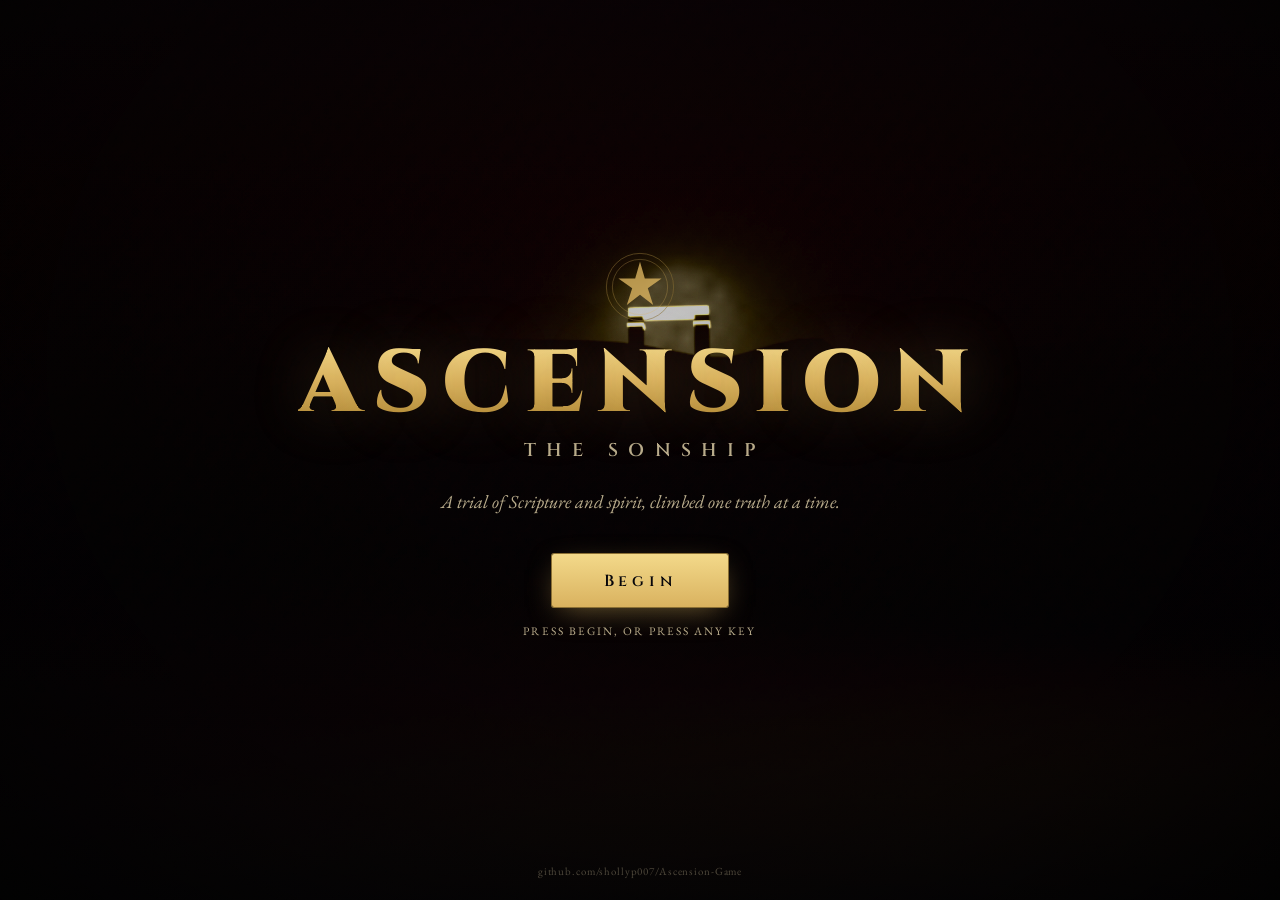
<file: web/index.html>
<!DOCTYPE html>
<html lang="en">
<head>
<meta charset="UTF-8">
<meta name="viewport" content="width=device-width, initial-scale=1.0, viewport-fit=cover">
<title>Ascension: The Sonship</title>
<meta name="description" content="Ascension: The Sonship — a story-driven trial of Scripture and spirit. Choose your life. Begin the climb.">
<link rel="preconnect" href="https://fonts.googleapis.com">
<link rel="preconnect" href="https://fonts.gstatic.com" crossorigin>
<link href="https://fonts.googleapis.com/css2?family=Cinzel:wght@400;600;700;900&family=Cinzel+Decorative:wght@700;900&family=EB+Garamond:ital,wght@0,400;0,500;1,400&display=swap" rel="stylesheet">
<link rel="stylesheet" href="css/style.css">
</head>
<body>

<div id="app">

  <!-- shared cinematic background -->
  <div class="cine-bg" aria-hidden="true">
    <img src="assets/img/gate-cinematic-bg.png" alt="" class="cine-bg__img" id="bgImg">
    <div class="cine-bg__vignette"></div>
    <div class="cine-bg__grain"></div>
    <div class="embers" id="embers"></div>
  </div>

  <!-- ============ SCREEN 1 : TITLE / OPENING ============ -->
  <section class="screen screen--title is-active" data-screen="title">
    <div class="crest" aria-hidden="true">
      <svg viewBox="0 0 120 120" class="crest__svg">
        <circle cx="60" cy="60" r="56" class="crest__ring-outer"/>
        <circle cx="60" cy="60" r="46" class="crest__ring-inner"/>
        <path d="M60 18 L68 46 L96 46 L73 62 L82 90 L60 73 L38 90 L47 62 L24 46 L52 46 Z" class="crest__star"/>
      </svg>
    </div>

    <h1 class="title-main">
      <span class="title-main__word">ASCENSION</span>
    </h1>
    <p class="title-sub">THE SONSHIP</p>
    <p class="title-tagline">A trial of Scripture and spirit, climbed one truth at a time.</p>

    <button class="btn-begin" id="btnBegin" type="button">
      <span>Begin</span>
    </button>

    <p class="title-hint">press begin, or press any key</p>

    <footer class="title-footer">
      <a href="https://github.com/shollyp007/Ascension-Game" target="_blank" rel="noopener">github.com/shollyp007/Ascension-Game</a>
    </footer>
  </section>

  <!-- ============ SCREEN 2 : GENDER SELECT ============ -->
  <section class="screen screen--gender" data-screen="gender">
    <h2 class="screen-heading">Choose Your Vessel</h2>
    <p class="screen-subheading">The mountain does not ask who you were. Only who you will become.</p>

    <div class="choice-row choice-row--gender">
      <button class="gender-card" data-gender="female" type="button">
        <span class="gender-card__frame">
          <svg viewBox="0 0 100 100" class="gender-card__icon">
            <circle cx="50" cy="34" r="20" class="icon-stroke"/>
            <line x1="50" y1="54" x2="50" y2="88" class="icon-stroke"/>
            <line x1="34" y1="72" x2="66" y2="72" class="icon-stroke"/>
          </svg>
        </span>
        <span class="gender-card__label">Female</span>
      </button>

      <button class="gender-card" data-gender="male" type="button">
        <span class="gender-card__frame">
          <svg viewBox="0 0 100 100" class="gender-card__icon">
            <circle cx="45" cy="55" r="20" class="icon-stroke"/>
            <line x1="59" y1="41" x2="80" y2="20" class="icon-stroke"/>
            <polyline points="62,20 80,20 80,38" class="icon-stroke"/>
          </svg>
        </span>
        <span class="gender-card__label">Male</span>
      </button>
    </div>

    <button class="btn-back" data-back="title" type="button">&larr; back</button>
  </section>

  <!-- ============ SCREEN 3 : AVATAR SELECT ============ -->
  <section class="screen screen--avatar" data-screen="avatar">
    <h2 class="screen-heading">Choose Your Life</h2>
    <p class="screen-subheading">Three lives climb the same mountain. Each is tempted differently.</p>

    <div class="choice-row choice-row--avatar" id="avatarRow">
      <!-- populated by JS -->
    </div>

    <button class="btn-back" data-back="gender" type="button">&larr; back</button>
  </section>

  <!-- ============ SCREEN 4 : CONFIRM ============ -->
  <section class="screen screen--confirm" data-screen="confirm">
    <div class="confirm-card">
      <span class="confirm-card__frame" id="confirmSigil"></span>
      <h2 class="confirm-card__name" id="confirmName">—</h2>
      <p class="confirm-card__role" id="confirmRole">—</p>
      <p class="confirm-card__blurb" id="confirmBlurb">—</p>
    </div>

    <button class="btn-begin btn-begin--small" id="btnAscend" type="button">
      <span>Begin the Climb</span>
    </button>
    <button class="btn-back" data-back="avatar" type="button">&larr; choose differently</button>
  </section>

  <!-- ============ SCREEN 5 : TO BE CONTINUED ============ -->
  <section class="screen screen--continue" data-screen="continue">
    <p class="continue-eyebrow" id="continueEyebrow">—</p>
    <h2 class="continue-title">The path begins.</h2>
    <p class="continue-body">The rest of the climb — the village, the trials, the Village Master —<br>is still being built.</p>
    <button class="btn-back btn-back--restart" id="btnRestart" type="button">&larr; return to the gate</button>
  </section>

</div>

<script src="js/app.js"></script>
</body>
</html>
</file>
<file: web/css/style.css>
/* ==========================================================================
   Ascension: The Sonship — opening flow
   ========================================================================== */

:root {
  --ink-black: #07060a;
  --void: #0b0a10;
  --parchment: #ece2c8;
  --parchment-dim: #b9ac8c;
  --gold: #d9b25f;
  --gold-bright: #f3d98a;
  --gold-dim: #8a6f34;
  --ember: #e8853a;
  --trial-red: #7a2020;
  --serif-display: 'Cinzel', 'Cinzel Decorative', 'Times New Roman', serif;
  --serif-body: 'EB Garamond', Georgia, serif;
  --ease-out: cubic-bezier(0.16, 1, 0.3, 1);
}

* { box-sizing: border-box; }

html, body {
  margin: 0;
  padding: 0;
  width: 100%;
  height: 100%;
  background: var(--ink-black);
  color: var(--parchment);
  font-family: var(--serif-body);
  overflow: hidden;
}

button {
  font-family: inherit;
  cursor: pointer;
  background: none;
  border: none;
  color: inherit;
}

a { color: var(--gold); }

#app {
  position: relative;
  width: 100vw;
  height: 100vh;
  height: 100dvh;
  overflow: hidden;
}

/* ---------------------------------------------------------------------- */
/* Cinematic background (shared across all screens)                      */
/* ---------------------------------------------------------------------- */

.cine-bg {
  position: absolute;
  inset: 0;
  z-index: 0;
  overflow: hidden;
  background: #05040a;
}

.cine-bg__img {
  position: absolute;
  inset: -3% -3%;
  width: 106%;
  height: 106%;
  object-fit: cover;
  filter: brightness(1.55) contrast(1.18) saturate(1.12);
  animation: kenburns 34s ease-in-out infinite alternate;
}

@keyframes kenburns {
  0%   { transform: scale(1.0) translate(0, 0); }
  100% { transform: scale(1.11) translate(-1.2%, -1.6%); }
}

.cine-bg__vignette {
  position: absolute;
  inset: 0;
  background:
    radial-gradient(ellipse at 50% 40%, rgba(0,0,0,0) 0%, rgba(0,0,0,0.55) 72%, rgba(0,0,0,0.88) 100%),
    linear-gradient(to bottom, rgba(5,4,8,0.55) 0%, rgba(5,4,8,0.15) 22%, rgba(5,4,8,0.35) 68%, rgba(5,4,8,0.92) 100%);
}

.cine-bg__grain {
  position: absolute;
  inset: 0;
  opacity: 0.05;
  mix-blend-mode: overlay;
  background-image: url("data:image/svg+xml;utf8,<svg xmlns='http://www.w3.org/2000/svg' width='120' height='120'><filter id='n'><feTurbulence type='fractalNoise' baseFrequency='0.9' numOctaves='2' stitchTiles='stitch'/></filter><rect width='100%25' height='100%25' filter='url(%23n)'/></svg>");
}

.embers {
  position: absolute;
  inset: 0;
  pointer-events: none;
}

.ember {
  position: absolute;
  bottom: -10px;
  width: 3px;
  height: 3px;
  border-radius: 50%;
  background: var(--ember);
  box-shadow: 0 0 6px 1px rgba(232,133,58,0.9);
  opacity: 0;
  animation-name: rise;
  animation-timing-function: ease-in;
  animation-iteration-count: infinite;
}

@keyframes rise {
  0%   { opacity: 0; transform: translate(0, 0) scale(0.6); }
  8%   { opacity: 0.9; }
  90%  { opacity: 0.35; }
  100% { opacity: 0; transform: translate(var(--drift, 20px), -110vh) scale(1); }
}

/* ---------------------------------------------------------------------- */
/* Screens                                                                */
/* ---------------------------------------------------------------------- */

.screen {
  position: absolute;
  inset: 0;
  z-index: 1;
  display: flex;
  flex-direction: column;
  align-items: center;
  justify-content: center;
  text-align: center;
  padding: 6vh 6vw;
  opacity: 0;
  visibility: hidden;
  pointer-events: none;
  transform: scale(1.02);
  transition: opacity 900ms var(--ease-out), transform 900ms var(--ease-out), visibility 0s linear 900ms;
}

.screen.is-active {
  opacity: 1;
  visibility: visible;
  pointer-events: auto;
  transform: scale(1);
  transition: opacity 900ms var(--ease-out), transform 900ms var(--ease-out), visibility 0s;
}

/* ---------------------------------------------------------------------- */
/* Title screen                                                           */
/* ---------------------------------------------------------------------- */

.crest { margin-bottom: 0.6rem; opacity: 0.9; }
.crest__svg { width: 72px; height: 72px; }
.crest__ring-outer { fill: none; stroke: var(--gold-dim); stroke-width: 1; }
.crest__ring-inner { fill: none; stroke: var(--gold); stroke-width: 0.75; opacity: 0.7; }
.crest__star { fill: var(--gold); opacity: 0.9; }

.title-main {
  margin: 0.2rem 0 0;
  font-family: var(--serif-display);
  font-weight: 900;
  font-size: clamp(2.6rem, 8vw, 5.5rem);
  letter-spacing: 0.14em;
  line-height: 1;
  background: linear-gradient(180deg, var(--gold-bright) 0%, var(--gold) 45%, #a9812f 100%);
  -webkit-background-clip: text;
  background-clip: text;
  color: transparent;
  text-shadow: 0 0 60px rgba(217,178,95,0.25);
  animation: title-rise 1400ms var(--ease-out) both;
}

@keyframes title-rise {
  from { opacity: 0; transform: translateY(18px); letter-spacing: 0.3em; }
  to   { opacity: 1; transform: translateY(0); letter-spacing: 0.14em; }
}

.title-sub {
  margin: 0.6rem 0 0;
  font-family: var(--serif-display);
  font-weight: 600;
  font-size: clamp(0.85rem, 1.8vw, 1.15rem);
  letter-spacing: 0.55em;
  padding-left: 0.55em; /* optical centering for the tracked space */
  color: var(--parchment-dim);
  animation: fade-in 1400ms 300ms var(--ease-out) both;
}

.title-tagline {
  margin: 1.6rem 0 0;
  max-width: 34rem;
  font-style: italic;
  font-size: clamp(0.95rem, 2vw, 1.15rem);
  color: var(--parchment-dim);
  animation: fade-in 1400ms 500ms var(--ease-out) both;
}

@keyframes fade-in { from { opacity: 0; } to { opacity: 1; } }

.btn-begin {
  margin-top: 2.6rem;
  position: relative;
  padding: 0.95rem 3.2rem;
  font-family: var(--serif-display);
  font-weight: 600;
  font-size: 1rem;
  letter-spacing: 0.3em;
  color: var(--ink-black);
  background: linear-gradient(180deg, var(--gold-bright), var(--gold));
  border-radius: 2px;
  box-shadow: 0 0 0 1px var(--gold-dim), 0 8px 30px -8px rgba(217,178,95,0.55);
  animation: fade-in 1400ms 750ms var(--ease-out) both;
  transition: transform 220ms var(--ease-out), box-shadow 220ms var(--ease-out);
}

.btn-begin:hover, .btn-begin:focus-visible {
  transform: translateY(-2px);
  box-shadow: 0 0 0 1px var(--gold-bright), 0 12px 36px -6px rgba(243,217,138,0.65);
}

.btn-begin--small { margin-top: 2.2rem; padding: 0.8rem 2.4rem; font-size: 0.9rem; }

.title-hint {
  margin-top: 1rem;
  font-size: 0.72rem;
  letter-spacing: 0.18em;
  text-transform: uppercase;
  color: var(--parchment-dim);
  opacity: 0.55;
  animation: fade-in 1400ms 950ms var(--ease-out) both;
}

.title-footer {
  position: absolute;
  bottom: 1.4rem;
  font-size: 0.68rem;
  letter-spacing: 0.08em;
  opacity: 0.4;
}
.title-footer a { color: var(--parchment-dim); text-decoration: none; }
.title-footer a:hover { color: var(--gold); }

/* ---------------------------------------------------------------------- */
/* Shared heading style (gender / avatar screens)                        */
/* ---------------------------------------------------------------------- */

.screen-heading {
  font-family: var(--serif-display);
  font-weight: 700;
  font-size: clamp(1.6rem, 4vw, 2.4rem);
  letter-spacing: 0.12em;
  color: var(--gold-bright);
  margin: 0 0 0.5rem;
}

.screen-subheading {
  font-style: italic;
  color: var(--parchment-dim);
  max-width: 34rem;
  margin: 0 0 2.6rem;
  font-size: clamp(0.9rem, 1.8vw, 1.05rem);
}

.choice-row {
  display: flex;
  gap: clamp(1.2rem, 3vw, 3rem);
  flex-wrap: wrap;
  justify-content: center;
  align-items: stretch;
}

/* ---------------------------------------------------------------------- */
/* Gender cards                                                           */
/* ---------------------------------------------------------------------- */

.gender-card {
  display: flex;
  flex-direction: column;
  align-items: center;
  gap: 1rem;
  padding: 2rem 2.6rem;
  border: 1px solid rgba(217,178,95,0.25);
  border-radius: 4px;
  background: linear-gradient(180deg, rgba(20,17,14,0.55), rgba(10,8,7,0.55));
  backdrop-filter: blur(2px);
  transition: transform 260ms var(--ease-out), border-color 260ms var(--ease-out), box-shadow 260ms var(--ease-out);
}

.gender-card:hover, .gender-card:focus-visible {
  transform: translateY(-6px);
  border-color: var(--gold);
  box-shadow: 0 18px 40px -14px rgba(217,178,95,0.4);
}

.gender-card__frame {
  width: 84px;
  height: 84px;
  border-radius: 50%;
  border: 1px solid var(--gold-dim);
  display: flex;
  align-items: center;
  justify-content: center;
  transition: border-color 260ms var(--ease-out);
}
.gender-card:hover .gender-card__frame,
.gender-card:focus-visible .gender-card__frame { border-color: var(--gold-bright); }

.gender-card__icon { width: 44px; height: 44px; }
.icon-stroke { fill: none; stroke: var(--gold); stroke-width: 3; stroke-linecap: round; }

.gender-card__label {
  font-family: var(--serif-display);
  letter-spacing: 0.2em;
  font-size: 0.95rem;
  color: var(--parchment);
}

/* ---------------------------------------------------------------------- */
/* Avatar cards                                                           */
/* ---------------------------------------------------------------------- */

.avatar-card {
  display: flex;
  flex-direction: column;
  align-items: center;
  width: clamp(190px, 22vw, 240px);
  padding: 1.8rem 1.4rem 1.6rem;
  border: 1px solid rgba(217,178,95,0.22);
  border-radius: 4px;
  background: linear-gradient(180deg, rgba(20,17,14,0.6), rgba(9,7,6,0.6));
  transition: transform 260ms var(--ease-out), border-color 260ms var(--ease-out), box-shadow 260ms var(--ease-out);
  animation: card-in 700ms var(--ease-out) both;
}

.avatar-card:nth-child(1) { animation-delay: 60ms; }
.avatar-card:nth-child(2) { animation-delay: 160ms; }
.avatar-card:nth-child(3) { animation-delay: 260ms; }

@keyframes card-in {
  from { opacity: 0; transform: translateY(14px); }
  to   { opacity: 1; transform: translateY(0); }
}

.avatar-card:hover, .avatar-card:focus-within {
  transform: translateY(-8px);
  border-color: var(--gold);
  box-shadow: 0 20px 44px -16px rgba(217,178,95,0.45);
}

.avatar-card__portrait {
  position: relative;
  width: 100%;
  aspect-ratio: 3 / 4;
  border-radius: 3px;
  border: 1.5px solid var(--gold-dim);
  overflow: hidden;
  margin-bottom: 1.1rem;
  display: flex;
  align-items: center;
  justify-content: center;
  background:
    radial-gradient(circle at 50% 38%, rgba(217,178,95,0.10), transparent 68%),
    linear-gradient(180deg, rgba(20,17,14,0.7), rgba(7,6,10,0.9));
  transition: border-color 260ms var(--ease-out), box-shadow 260ms var(--ease-out);
}

.avatar-card:hover .avatar-card__portrait,
.avatar-card:focus-within .avatar-card__portrait {
  border-color: var(--gold-bright);
  box-shadow: 0 0 26px -4px rgba(243,217,138,0.5);
}

.avatar-card__portrait svg { width: 42%; height: 42%; opacity: 0.75; }

.avatar-card__photo {
  position: absolute;
  inset: 0;
  width: 100%;
  height: 100%;
  object-fit: cover;
  object-position: center top;
}

.avatar-card__name {
  font-family: var(--serif-display);
  font-size: 1.05rem;
  letter-spacing: 0.08em;
  margin: 0 0 0.4rem;
  color: var(--parchment);
}

.avatar-card__blurb {
  font-size: 0.82rem;
  line-height: 1.45;
  color: var(--parchment-dim);
  min-height: 3.4em;
  margin: 0 0 1.1rem;
}

.avatar-card__choose {
  font-family: var(--serif-display);
  font-size: 0.72rem;
  letter-spacing: 0.22em;
  text-transform: uppercase;
  color: var(--gold);
  border: 1px solid var(--gold-dim);
  padding: 0.5rem 1.2rem;
  border-radius: 2px;
  transition: background 220ms var(--ease-out), color 220ms var(--ease-out), border-color 220ms var(--ease-out);
}

.avatar-card:hover .avatar-card__choose,
.avatar-card:focus-within .avatar-card__choose {
  background: var(--gold);
  color: var(--ink-black);
  border-color: var(--gold);
}

/* ---------------------------------------------------------------------- */
/* Confirm screen                                                         */
/* ---------------------------------------------------------------------- */

.confirm-card { display: flex; flex-direction: column; align-items: center; }

.confirm-card__frame {
  position: relative;
  width: min(200px, 42vw);
  aspect-ratio: 3 / 4;
  border-radius: 4px;
  overflow: hidden;
  border: 2px solid var(--gold);
  box-shadow: 0 0 40px -6px rgba(243,217,138,0.5), inset 0 0 20px rgba(0,0,0,0.4);
  display: flex;
  align-items: center;
  justify-content: center;
  margin-bottom: 1.4rem;
  background: linear-gradient(180deg, rgba(20,17,14,0.7), rgba(7,6,10,0.9));
  animation: sigil-in 800ms var(--ease-out) both;
}

.confirm-card__frame svg { width: 42%; height: 42%; opacity: 0.75; }

.confirm-card__photo {
  position: absolute;
  inset: 0;
  width: 100%;
  height: 100%;
  object-fit: cover;
  object-position: center top;
}

@keyframes sigil-in {
  from { opacity: 0; transform: scale(0.7) rotate(-8deg); }
  to   { opacity: 1; transform: scale(1) rotate(0); }
}

.confirm-card__name {
  font-family: var(--serif-display);
  font-size: clamp(1.5rem, 3.4vw, 2.1rem);
  letter-spacing: 0.1em;
  color: var(--gold-bright);
  margin: 0 0 0.3rem;
}

.confirm-card__role {
  font-size: 0.78rem;
  letter-spacing: 0.28em;
  text-transform: uppercase;
  color: var(--parchment-dim);
  margin: 0 0 1.2rem;
}

.confirm-card__blurb {
  max-width: 30rem;
  font-style: italic;
  color: var(--parchment-dim);
  margin: 0;
}

/* ---------------------------------------------------------------------- */
/* Continue screen                                                        */
/* ---------------------------------------------------------------------- */

.continue-eyebrow {
  letter-spacing: 0.3em;
  text-transform: uppercase;
  font-size: 0.78rem;
  color: var(--gold);
  margin-bottom: 0.8rem;
}

.continue-title {
  font-family: var(--serif-display);
  font-size: clamp(1.8rem, 4vw, 2.6rem);
  color: var(--parchment);
  margin: 0 0 1rem;
}

.continue-body {
  color: var(--parchment-dim);
  max-width: 30rem;
  line-height: 1.6;
  margin: 0 0 2.4rem;
}

/* ---------------------------------------------------------------------- */
/* Back button                                                            */
/* ---------------------------------------------------------------------- */

.btn-back {
  margin-top: 2.4rem;
  font-size: 0.78rem;
  letter-spacing: 0.1em;
  color: var(--parchment-dim);
  opacity: 0.7;
  transition: opacity 200ms, color 200ms;
}
.btn-back:hover, .btn-back:focus-visible { opacity: 1; color: var(--gold); }
.btn-back--restart { margin-top: 0; }

/* ---------------------------------------------------------------------- */
/* Focus visibility (a11y)                                                */
/* ---------------------------------------------------------------------- */

button:focus-visible {
  outline: 1px solid var(--gold-bright);
  outline-offset: 3px;
}

/* ---------------------------------------------------------------------- */
/* Responsive                                                             */
/* ---------------------------------------------------------------------- */

@media (max-width: 640px) {
  .choice-row--gender { gap: 1rem; }
  .gender-card { padding: 1.4rem 1.8rem; }
  .choice-row--avatar { gap: 1rem; }
  .avatar-card { width: 100%; max-width: 280px; }
  .screen { padding: 5vh 5vw; }
}

@media (prefers-reduced-motion: reduce) {
  .cine-bg__img { animation: none; }
  .ember { animation: none; display: none; }
  .screen, .title-main, .title-sub, .title-tagline, .btn-begin, .title-hint,
  .avatar-card, .confirm-card__frame {
    animation: none !important;
    transition-duration: 200ms !important;
  }
}
</file>
